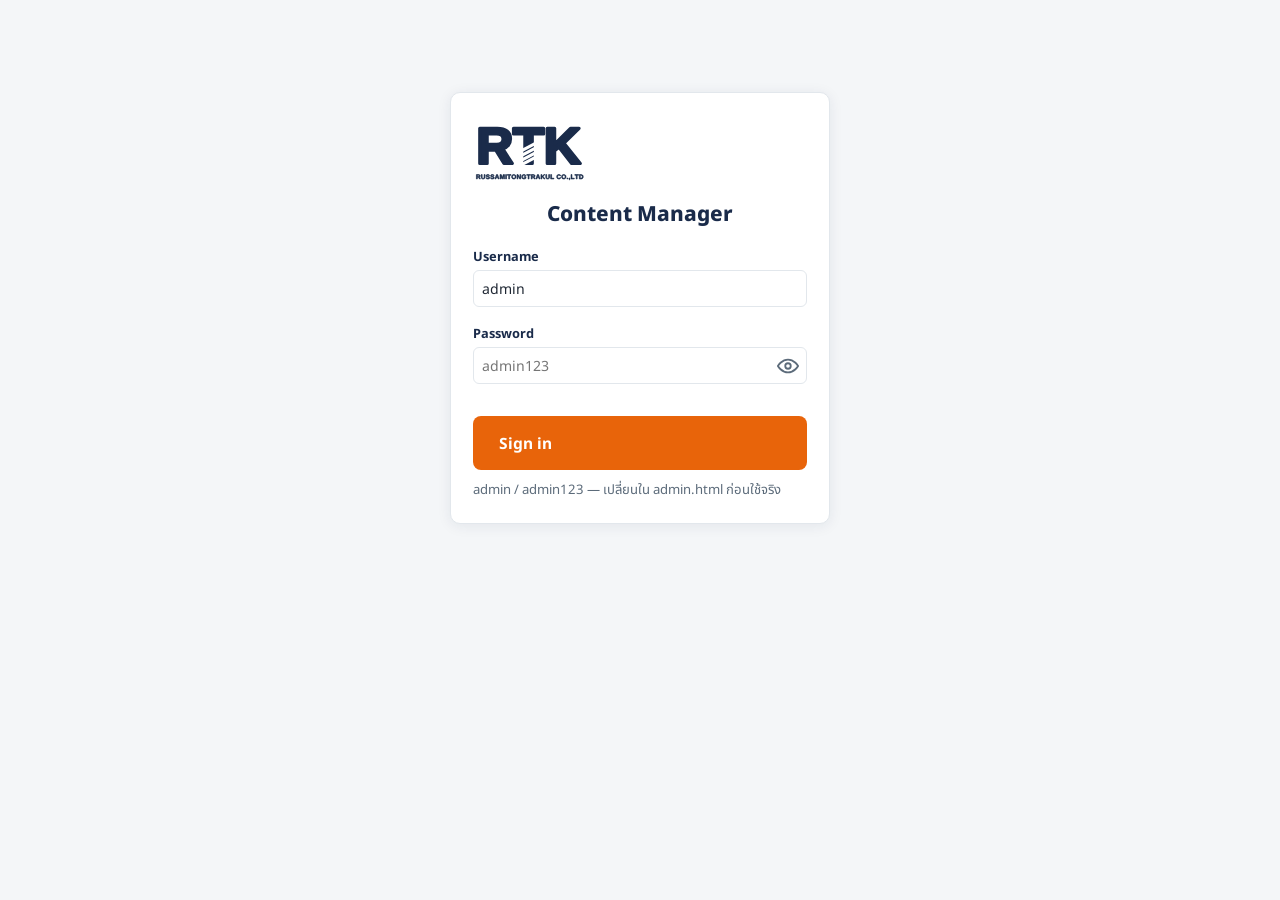
<file: admin.html>
<!DOCTYPE html>
<html lang="en">
<head>
<meta charset="UTF-8">
<meta name="viewport" content="width=device-width, initial-scale=1.0">
<title>RTK Admin — Content Manager</title>
<meta name="robots" content="noindex">
<link href="https://fonts.googleapis.com/css2?family=Noto+Sans:wght@400;600;700;800&family=Noto+Sans+Thai:wght@400;600;700;800&display=swap" rel="stylesheet">
<link rel="icon" href="assets/logo-mark.svg">
<link rel="stylesheet" href="assets/styles.css?v=2">
<style>
  body{background:var(--bg-soft)}
  .admin-wrap{max-width:1080px;margin:0 auto;padding:20px}
  .login-box{max-width:380px;margin:8vh auto}
  .panel{background:#fff;border:1px solid var(--line);border-radius:10px;padding:1.4rem;box-shadow:var(--shadow);margin-bottom:1.2rem}
  .topbar{display:flex;align-items:center;justify-content:space-between;margin-bottom:1rem;flex-wrap:wrap;gap:.6rem}
  .tabs2{display:flex;gap:.5rem;margin-bottom:1rem;flex-wrap:wrap}
  .tab2{background:#fff;border:1px solid var(--line);color:var(--steel);padding:.5rem 1.1rem;border-radius:30px;cursor:pointer;font-weight:700;font-size:.88rem;font-family:inherit}
  .tab2.active{background:var(--navy);color:#fff;border-color:var(--navy)}
  .coll{display:none}.coll.active{display:block}
  .btn-sm{padding:.4rem .8rem;font-size:.82rem}
  .btn-del{background:#fff;border:2px solid var(--orange);color:var(--orange)}
  .btn-del:hover{background:var(--orange);color:#fff}
  .btn-line{background:#06C755;color:#fff;border:none}
  .hint{font-size:.82rem;color:var(--muted);margin-top:.6rem}
  .icard{border:1px solid var(--line);border-radius:8px;padding:1rem;margin-bottom:.8rem;background:#fff}
  .irow{display:grid;grid-template-columns:repeat(3,1fr);gap:.7rem}
  .irow .field{margin-bottom:.4rem}
  .field label{display:block;font-weight:700;font-size:.8rem;color:var(--navy);margin-bottom:.25rem}
  .field input,.field select,.field textarea{width:100%;padding:.5rem;border:1px solid var(--line);border-radius:6px;font-family:inherit;font-size:.88rem}
  .dropz{border:2px dashed var(--steel-light);border-radius:8px;padding:.8rem;text-align:center;color:var(--muted);font-size:.84rem;cursor:pointer;background:var(--bg-soft)}
  .thumbs{display:flex;flex-wrap:wrap;gap:.4rem;margin-top:.5rem}
  .thumb{position:relative;width:70px;height:56px;border:1px solid var(--line);border-radius:6px;overflow:hidden;background:var(--bg-soft)}
  .thumb img{width:100%;height:100%;object-fit:cover}
  .thumb .x{position:absolute;top:-6px;right:-6px;width:20px;height:20px;border-radius:50%;background:var(--orange);color:#fff;border:none;cursor:pointer;font-size:.8rem;line-height:1}
  .acts{display:flex;gap:.4rem;flex-wrap:wrap;margin-top:.6rem}
  .chkrow{display:flex;align-items:center;gap:.4rem;font-size:.85rem;font-weight:700;color:var(--navy)}
  @media(max-width:700px){.irow{grid-template-columns:1fr 1fr}}
  @media(max-width:480px){.irow{grid-template-columns:1fr}}
</style>
</head>
<body>

<div id="login" class="admin-wrap">
  <div class="panel login-box">
    <div style="text-align:center;margin-bottom:1rem"><img src="assets/logo-navy.svg" alt="RTK" style="height:70px"></div>
    <h2 style="font-size:1.3rem;text-align:center;margin-bottom:1.2rem">Content Manager</h2>
    <div class="field"><label>Username</label><input id="u" value="admin"></div>
    <div class="field" style="margin-top:.6rem"><label>Password</label>
      <div style="position:relative">
        <input id="p" type="password" placeholder="admin123" style="padding-right:2.6rem" onkeydown="if(event.key==='Enter')login()">
        <button type="button" id="pwEye" onclick="togglePw()" title="show/hide" style="position:absolute;right:.45rem;top:50%;transform:translateY(-50%);background:none;border:none;cursor:pointer;color:var(--steel);display:flex">
          <svg width="22" height="22" viewBox="0 0 24 24" fill="none" stroke="currentColor" stroke-width="2"><path d="M1 12s4-7 11-7 11 7 11 7-4 7-11 7-11-7-11-7z"/><circle cx="12" cy="12" r="3"/></svg>
        </button>
      </div>
    </div>
    <button class="btn btn-primary" style="width:100%;margin-top:1rem" onclick="login()">Sign in</button>
    <p class="hint">admin / admin123 — เปลี่ยนใน admin.html ก่อนใช้จริง</p>
  </div>
</div>

<div id="dash" class="admin-wrap" style="display:none">
  <div class="topbar">
    <div class="logo" style="gap:.6rem"><img src="assets/logo-navy.svg" alt="RTK" style="height:46px"><span style="color:var(--navy);font-weight:800">Content Manager</span></div>
    <div style="display:flex;gap:.4rem;flex-wrap:wrap">
      <a href="index.html" class="btn btn-outline btn-sm">View Site</a>
      <a href="dashboard.html" class="btn btn-outline btn-sm">Dashboard</a>
      <button class="btn btn-outline btn-sm" onclick="exportData()">⬇ Export</button>
      <button class="btn btn-outline btn-sm" onclick="document.getElementById('impFile').click()">⬆ Import</button>
      <input id="impFile" type="file" accept="application/json" style="display:none" onchange="importData(this)">
      <button class="btn btn-primary btn-sm" onclick="doSignout()">⏻ Sign out</button>
    </div>
  </div>

  <div class="tabs2">
    <button class="tab2 active" data-c="products" onclick="showColl('products')">Items / ผลงาน</button>
    <button class="tab2" data-c="machines" onclick="showColl('machines')">Machinery</button>
    <button class="tab2" data-c="qc" onclick="showColl('qc')">QC Equipment</button>
    <button class="tab2" data-c="dash" onclick="showColl('dash')">Dashboard</button>
  </div>

  <!-- PRODUCTS / ITEMS -->
  <div class="coll active" id="coll_products">
    <div class="panel">
      <h3 style="margin-bottom:.8rem">เพิ่มรายการใหม่ (Add Item)</h3>
      <div class="irow">
        <div class="field"><label>ชื่อสินค้า / Name *</label><input id="p_name"></div>
        <div class="field"><label>MAKER / ผู้ผลิต</label><input id="p_maker"></div>
        <div class="field"><label>Industry</label><select id="p_industry"><option>Automotive</option><option>Motorcycle</option><option>Electronics</option><option>Industrial</option></select></div>
        <div class="field"><label>วัสดุ / Material</label><input id="p_material"></div>
        <div class="field"><label>กระบวนการ / Process</label><input id="p_process"></div>
        <div class="field"><label>ปริมาณ/หมายเหตุ</label><input id="p_note"></div>
      </div>
      <div style="margin:.5rem 0" class="chkrow"><input type="checkbox" id="p_sr" onchange="document.getElementById('p_temp').style.display=this.checked?'block':'none'"> <label style="margin:0">Sorting &amp; Rework (S&amp;R)</label></div>
      <div class="field" id="p_temp" style="display:none"><label>Temp action (มาตรการชั่วคราว เชื่อมโยง S&amp;R)</label><input id="p_tempv" placeholder="เช่น 100% sorting ที่ลูกค้า, แจ้ง 8D ..."></div>
      <div class="dropz" id="p_drop" tabindex="0" onclick="document.getElementById('p_file').click()">📋 คลิกเพื่ออัปโหลด หรือ <b>วางรูป (Ctrl+V / paste)</b> ได้หลายรูป</div>
      <input id="p_file" type="file" accept="image/*" multiple style="display:none" onchange="addFiles(this.files)">
      <div class="thumbs" id="p_thumbs"></div>
      <button class="btn btn-primary btn-sm" style="margin-top:.7rem" onclick="addProduct()">+ เพิ่มรายการ</button>
      <p class="hint">วางรูปจากคลิปบอร์ดได้เลย (ถ่ายรูป/ก๊อปรูปมาแล้วกด Ctrl+V) · รูปถูกย่ออัตโนมัติเพื่อเก็บได้หลายรูป</p>
    </div>
    <div class="panel"><h3 style="margin-bottom:.8rem">รายการทั้งหมด (<span id="c_products">0</span>)</h3><div id="rows_products"></div></div>
  </div>

  <!-- MACHINES -->
  <div class="coll" id="coll_machines">
    <div class="panel">
      <h3 style="margin-bottom:.8rem">Add Machine</h3>
      <div class="irow">
        <div class="field"><label>ชื่อเครื่องจักร *</label><input id="m_name"></div>
        <div class="field"><label>Spec / capacity</label><input id="m_spec"></div>
        <div class="field"><label>อัปโหลด/วางรูป</label><input id="m_file" type="file" accept="image/*" onchange="addOneFile('machines',this.files[0])"></div>
      </div>
      <div class="thumbs" id="m_thumbs"></div>
      <button class="btn btn-primary btn-sm" onclick="addSimple('machines')">+ Add Machine</button>
    </div>
    <div class="panel"><h3 style="margin-bottom:.8rem">Machines (<span id="c_machines">0</span>)</h3><div id="rows_machines"></div></div>
  </div>

  <!-- QC -->
  <div class="coll" id="coll_qc">
    <div class="panel">
      <h3 style="margin-bottom:.8rem">Add QC Equipment</h3>
      <div class="irow">
        <div class="field"><label>ชื่ออุปกรณ์ *</label><input id="q_name"></div>
        <div class="field"><label>อัปโหลด/วางรูป</label><input id="q_file" type="file" accept="image/*" onchange="addOneFile('qc',this.files[0])"></div>
      </div>
      <div class="thumbs" id="q_thumbs"></div>
      <button class="btn btn-primary btn-sm" onclick="addSimple('qc')">+ Add Equipment</button>
    </div>
    <div class="panel"><h3 style="margin-bottom:.8rem">QC Equipment (<span id="c_qc">0</span>)</h3><div id="rows_qc"></div></div>
  </div>

  <!-- DASHBOARD -->
  <div class="coll" id="coll_dash">
    <div class="panel">
      <h3 style="margin-bottom:1rem">Edit Dashboard — ตัวเลขรายไตรมาส</h3>
      <div class="field" style="max-width:240px"><label>Quarter</label><select id="dq" onchange="loadDash()"></select></div>
      <h4 style="margin:.6rem 0 .4rem;color:var(--navy)">Business Type (%)</h4>
      <div class="irow"><div class="field"><label>Automotive</label><input id="d_auto" type="number"></div><div class="field"><label>Agricultural</label><input id="d_agri" type="number"></div><div class="field"><label>Electronic</label><input id="d_elec" type="number"></div><div class="field"><label>Etc</label><input id="d_etc" type="number"></div></div>
      <h4 style="margin:.6rem 0 .4rem;color:var(--navy)">OEE</h4>
      <div class="irow"><div class="field"><label>OEE</label><input id="d_oee" type="number" step="0.1"></div><div class="field"><label>Availability</label><input id="d_avail" type="number" step="0.1"></div><div class="field"><label>Performance</label><input id="d_perf" type="number" step="0.1"></div><div class="field"><label>Quality</label><input id="d_qual" type="number" step="0.1"></div></div>
      <h4 style="margin:.6rem 0 .4rem;color:var(--navy)">Quality &amp; Delivery</h4>
      <div class="irow"><div class="field"><label>OTD %</label><input id="d_otd" type="number" step="0.1"></div><div class="field"><label>OTIF %</label><input id="d_otif" type="number" step="0.1"></div><div class="field"><label>PPM</label><input id="d_ppm" type="number"></div><div class="field"><label>FPY %</label><input id="d_fpy" type="number" step="0.1"></div><div class="field"><label>Scrap %</label><input id="d_scrap" type="number" step="0.1"></div><div class="field"><label>Complaints</label><input id="d_compl" type="number"></div><div class="field"><label>Capacity %</label><input id="d_cap" type="number" step="0.1"></div><div class="field"><label>Output (M pcs)</label><input id="d_out" type="number" step="0.1"></div></div>
      <h4 style="margin:.6rem 0 .4rem;color:var(--navy)">Sales &amp; Safety</h4>
      <div class="irow"><div class="field"><label>RFQ</label><input id="d_rfq" type="number"></div><div class="field"><label>RFQ Conv %</label><input id="d_rfqc" type="number" step="0.1"></div><div class="field"><label>Lead days</label><input id="d_lead" type="number" step="0.1"></div><div class="field"><label>Safety days</label><input id="d_safe" type="number"></div></div>
      <button class="btn btn-primary btn-sm" onclick="saveDash()">Save</button>
      <button class="btn btn-outline btn-sm" onclick="exportDash()">Export for deploy</button>
      <p class="hint">Save = เครื่องนี้ · Export = วางใน assets/dashboard-data.js แล้ว deploy · <a href="dashboard.html" target="_blank">เปิด Dashboard</a></p>
      <textarea id="d_export" style="width:100%;height:140px;margin-top:.5rem;display:none;font-family:monospace;font-size:.78rem"></textarea>
    </div>
  </div>
  <p class="hint">รูปอัปโหลด/วาง จะเก็บในเบราว์เซอร์เครื่องนี้ · ย้ายไปเครื่องอื่น: กด <b>Export</b> ได้ไฟล์ แล้วเครื่องอื่นกด <b>Import</b> ไฟล์นั้น</p>
</div>

<script src="assets/dashboard-data.js?v=10"></script>
<script src="assets/portfolio.js?v=11"></script>
<script>
function esc(s){return String(s==null?'':s).replace(/[&<>"]/g,function(c){return {'&':'&amp;','<':'&lt;','>':'&gt;','"':'&quot;'}[c];});}
function login(){ if(document.getElementById('u').value==='admin'&&document.getElementById('p').value==='admin123'){document.getElementById('login').style.display='none';document.getElementById('dash').style.display='block';renderAll();initDash();}else alert('Invalid credentials. Use admin / admin123'); }
function logout(){ location.reload(); }
function doSignout(){ if(confirm('ออกจากระบบ?')) logout(); }
function togglePw(){ var f=document.getElementById('p'),b=document.getElementById('pwEye');var sh=(f.type==='password');f.type=sh?'text':'password';b.style.color=sh?'#E8640A':'var(--steel)'; }
function toggleTemp(cb){ var c=cb.closest('.icard'); var t=c.querySelector('[data-k=tempAction]'); if(t)t.parentNode.style.display=cb.checked?'block':'none'; }
var TAB='products';
function showColl(c){TAB=c;var t=document.querySelectorAll('.tab2');for(var i=0;i<t.length;i++)t[i].classList.toggle('active',t[i].dataset.c===c);var d=document.querySelectorAll('.coll');for(var j=0;j<d.length;j++)d[j].classList.toggle('active',d[j].id==='coll_'+c);}

/* ---------- image add buffers ---------- */
var ADD_IMGS=[];           // new product images
var SIMPLE_IMG={machines:'',qc:''};   // single image buffer for machines/qc add
var pasteTarget='ADD';     // 'ADD' or item id (number)

function renderAddThumbs(){ var el=document.getElementById('p_thumbs'); el.innerHTML=ADD_IMGS.map(function(src,i){return '<div class="thumb"><img src="'+src+'"><button class="x" onclick="ADD_IMGS.splice('+i+',1);renderAddThumbs()">×</button></div>';}).join(''); }
function addFiles(files){ if(!files)return; var arr=[].slice.call(files); arr.forEach(function(f){ if(!f.type||f.type.indexOf('image')<0)return; rtkFileToImg(f,function(d){ ADD_IMGS.push(d); renderAddThumbs(); }); }); }
function addOneFile(coll,file){ if(!file)return; rtkFileToImg(file,function(d){ SIMPLE_IMG[coll]=d; document.getElementById((coll==='machines'?'m':'q')+'_thumbs').innerHTML='<div class="thumb"><img src="'+d+'"></div>'; }); }

/* paste anywhere -> add image to current target */
document.addEventListener('paste',function(e){
  var items=(e.clipboardData||window.clipboardData).items; if(!items)return;
  for(var i=0;i<items.length;i++){ if(items[i].type.indexOf('image')>-1){ var f=items[i].getAsFile(); rtkFileToImg(f,function(d){
        if(pasteTarget==='ADD'){ if(TAB==='machines'){SIMPLE_IMG.machines=d;document.getElementById('m_thumbs').innerHTML='<div class="thumb"><img src="'+d+'"></div>';}
          else if(TAB==='qc'){SIMPLE_IMG.qc=d;document.getElementById('q_thumbs').innerHTML='<div class="thumb"><img src="'+d+'"></div>';}
          else { ADD_IMGS.push(d); renderAddThumbs(); } }
        else { var id=pasteTarget; var list=rtkLoad(); for(var k=0;k<list.length;k++){ if(list[k].id===id){ list[k].imgs=rtkImgs(list[k]); list[k].imgs.push(d); list[k].img=''; } } trySave(RTK_STORE_KEY,list,'products'); }
      }); e.preventDefault(); return; } }
});

function trySave(key,list,coll){ try{ key===RTK_STORE_KEY?rtkSave(list):rtkSaveKey(key,list); renderColl(coll); }catch(e){ alert('บันทึกไม่สำเร็จ — พื้นที่เก็บเต็ม ลองลบรูปเก่า/รูปใหญ่ออกบ้าง'); } }

/* ---------- PRODUCTS ---------- */
function addProduct(){
  var name=document.getElementById('p_name').value.trim(); if(!name){alert('ใส่ชื่อสินค้า');return;}
  var list=rtkLoad();
  list.push({id:Date.now(),name:name,maker:document.getElementById('p_maker').value.trim(),
    material:document.getElementById('p_material').value.trim(),process:document.getElementById('p_process').value.trim(),
    note:document.getElementById('p_note').value.trim(),industry:document.getElementById('p_industry').value,
    sr:document.getElementById('p_sr').checked,tempAction:document.getElementById('p_tempv').value.trim(),
    imgs:ADD_IMGS.slice()});
  try{ rtkSave(list); }catch(e){ alert('บันทึกไม่สำเร็จ — รูปอาจใหญ่เกิน ลองลดจำนวนรูป'); return; }
  ['p_name','p_maker','p_material','p_process','p_note','p_tempv'].forEach(function(i){document.getElementById(i).value='';});
  document.getElementById('p_sr').checked=false; document.getElementById('p_temp').style.display='none';
  ADD_IMGS=[]; renderAddThumbs(); renderColl('products');
}
function renderProducts(){
  var list=rtkLoad(); document.getElementById('c_products').textContent=list.length;
  document.getElementById('rows_products').innerHTML=list.map(function(p){
    var imgs=rtkImgs(p);
    var thumbs=imgs.map(function(src,i){return '<div class="thumb"><img src="'+src+'"><button class="x" onclick="delImg('+p.id+','+i+')">×</button></div>';}).join('');
    return '<div class="icard" data-id="'+p.id+'">'+
      '<div class="irow">'+
        '<div class="field"><label>Name</label><input value="'+esc(p.name)+'" data-k="name"></div>'+
        '<div class="field"><label>MAKER</label><input value="'+esc(p.maker)+'" data-k="maker"></div>'+
        '<div class="field"><label>Industry</label><select data-k="industry">'+['Automotive','Motorcycle','Electronics','Industrial'].map(function(x){return '<option '+(x===p.industry?'selected':'')+'>'+x+'</option>';}).join('')+'</select></div>'+
        '<div class="field"><label>Material</label><input value="'+esc(p.material)+'" data-k="material"></div>'+
        '<div class="field"><label>Process</label><input value="'+esc(p.process)+'" data-k="process"></div>'+
        '<div class="field"><label>หมายเหตุ</label><input value="'+esc(p.note)+'" data-k="note"></div>'+
      '</div>'+
      '<div class="chkrow" style="margin:.4rem 0"><input type="checkbox" data-k="sr" '+(p.sr?'checked':'')+' onchange="toggleTemp(this)"> <label style="margin:0">Sorting &amp; Rework (S&amp;R)</label></div>'+
      '<div class="field" style="display:'+(p.sr?'block':'none')+'"><label>Temp action</label><input value="'+esc(p.tempAction)+'" data-k="tempAction"></div>'+
      '<div class="thumbs">'+thumbs+'</div>'+
      '<div class="acts">'+
        '<input type="file" accept="image/*" multiple style="font-size:.78rem" onchange="addImgsToItem('+p.id+',this.files)">'+
        '<button class="btn btn-outline btn-sm" onclick="pasteTo('+p.id+')">📋 วางรูป</button>'+
        '<button class="btn btn-primary btn-sm" onclick="saveProduct('+p.id+')">Save</button>'+
        '<button class="btn btn-line btn-sm" onclick="lineItem('+p.id+')">ส่ง LINE</button>'+
        '<button class="btn btn-del btn-sm" onclick="delRow(\'products\','+p.id+')">Delete</button>'+
      '</div>'+
    '</div>';
  }).join('');
}
function saveProduct(id){
  var card=document.querySelector('#rows_products .icard[data-id="'+id+'"]');
  var list=rtkLoad().map(function(p){ if(p.id!==id)return p;
    card.querySelectorAll('[data-k]').forEach(function(el){ p[el.dataset.k]= el.type==='checkbox'?el.checked:el.value; }); return p; });
  try{ rtkSave(list); }catch(e){ alert('บันทึกไม่สำเร็จ — พื้นที่เต็ม'); return; }
  renderProducts(); alert('Saved');
}
function addImgsToItem(id,files){ var arr=[].slice.call(files); var n=arr.length,done=0; arr.forEach(function(f){ if(!f.type||f.type.indexOf('image')<0){done++;return;} rtkFileToImg(f,function(d){ var list=rtkLoad(); for(var k=0;k<list.length;k++){ if(list[k].id===id){ list[k].imgs=rtkImgs(list[k]); list[k].imgs.push(d); list[k].img=''; } } trySave(RTK_STORE_KEY,list,'products'); }); }); }
function delImg(id,idx){ var list=rtkLoad(); for(var k=0;k<list.length;k++){ if(list[k].id===id){ list[k].imgs=rtkImgs(list[k]); list[k].imgs.splice(idx,1); list[k].img=''; } } trySave(RTK_STORE_KEY,list,'products'); }
function pasteTo(id){ pasteTarget=id; alert('กด Ctrl+V เพื่อวางรูปเข้ารายการนี้'); }
function lineItem(id){ var list=rtkLoad(); for(var k=0;k<list.length;k++){ if(list[k].id===id){ rtkLineShare(list[k]); return; } } }

/* ---------- MACHINES / QC (generic single-image) ---------- */
var SIMPLE={machines:{key:MACH_KEY,seed:MACH_SEED,fields:['name','spec']},qc:{key:QC_KEY,seed:QC_SEED,fields:['name']}};
function addSimple(coll){ var cfg=SIMPLE[coll]; var pre=(coll==='machines'?'m':'q'); var name=document.getElementById(pre+'_name').value.trim(); if(!name){alert('ใส่ชื่อ');return;}
  var obj={id:Date.now(),name:name,img:SIMPLE_IMG[coll]||''}; if(coll==='machines')obj.spec=document.getElementById('m_spec').value.trim();
  var list=rtkLoadKey(cfg.key,cfg.seed); list.push(obj);
  try{ rtkSaveKey(cfg.key,list); }catch(e){ alert('บันทึกไม่สำเร็จ — พื้นที่เต็ม'); return; }
  document.getElementById(pre+'_name').value=''; if(coll==='machines')document.getElementById('m_spec').value=''; SIMPLE_IMG[coll]=''; document.getElementById(pre+'_thumbs').innerHTML=''; renderColl(coll);
}
function renderSimple(coll){ var cfg=SIMPLE[coll]; var list=rtkLoadKey(cfg.key,cfg.seed); document.getElementById('c_'+coll).textContent=list.length;
  document.getElementById('rows_'+coll).innerHTML=list.map(function(p){ var img=rtkImgs(p)[0]||'';
    var f=cfg.fields.map(function(k){return '<div class="field"><label>'+k+'</label><input value="'+esc(p[k])+'" data-k="'+k+'"></div>';}).join('');
    return '<div class="icard" data-id="'+p.id+'"><div class="irow">'+f+
      '<div class="field"><label>รูป</label><input type="file" accept="image/*" onchange="setSimpleImg(\''+coll+'\','+p.id+',this.files[0])"></div></div>'+
      '<div class="thumbs">'+(img?'<div class="thumb"><img src="'+img+'"></div>':'')+'</div>'+
      '<div class="acts"><button class="btn btn-primary btn-sm" onclick="saveSimple(\''+coll+'\','+p.id+')">Save</button>'+
      '<button class="btn btn-del btn-sm" onclick="delRow(\''+coll+'\','+p.id+')">Delete</button></div></div>';
  }).join('');
}
function setSimpleImg(coll,id,file){ if(!file)return; rtkFileToImg(file,function(d){ var cfg=SIMPLE[coll]; var list=rtkLoadKey(cfg.key,cfg.seed); for(var k=0;k<list.length;k++){ if(list[k].id===id){ list[k].img=d; list[k].imgs=[d]; } } trySave(cfg.key,list,coll); }); }
function saveSimple(coll,id){ var cfg=SIMPLE[coll]; var card=document.querySelector('#rows_'+coll+' .icard[data-id="'+id+'"]'); var list=rtkLoadKey(cfg.key,cfg.seed).map(function(p){ if(p.id!==id)return p; card.querySelectorAll('[data-k]').forEach(function(el){p[el.dataset.k]=el.value;}); return p; }); try{ rtkSaveKey(cfg.key,list); }catch(e){ alert('เต็ม'); return; } renderSimple(coll); alert('Saved'); }

function delRow(coll,id){ if(!confirm('ลบรายการนี้?'))return; if(coll==='products'){ rtkSave(rtkLoad().filter(function(p){return p.id!==id;})); } else { var cfg=SIMPLE[coll]; rtkSaveKey(cfg.key,rtkLoadKey(cfg.key,cfg.seed).filter(function(p){return p.id!==id;})); } renderColl(coll); }
function renderColl(c){ if(c==='products')renderProducts(); else renderSimple(c); }
function renderAll(){ renderProducts(); renderSimple('machines'); renderSimple('qc'); }

/* ---------- Export / Import ---------- */
function exportData(){ var data={products:rtkLoad(),machines:rtkLoadKey(MACH_KEY,MACH_SEED),qc:rtkLoadKey(QC_KEY,QC_SEED),dash:dashLoad()};
  var blob=new Blob([JSON.stringify(data)],{type:'application/json'}); var a=document.createElement('a'); a.href=URL.createObjectURL(blob); a.download='rtk-data-'+new Date().toISOString().slice(0,10)+'.json'; a.click(); }
function importData(input){ var f=input.files[0]; if(!f)return; var r=new FileReader(); r.onload=function(){ try{ var d=JSON.parse(r.result);
    if(d.products)rtkSave(d.products); if(d.machines)rtkSaveKey(MACH_KEY,d.machines); if(d.qc)rtkSaveKey(QC_KEY,d.qc); if(d.dash)dashSave(d.dash);
    renderAll(); alert('นำเข้าข้อมูลสำเร็จ'); }catch(e){ alert('ไฟล์ไม่ถูกต้อง'); } }; r.readAsText(f); input.value=''; }

/* ---------- Dashboard editor ---------- */
var DB=dashLoad();
var DF=[['d_auto','bt','Automotive'],['d_agri','bt','Agricultural'],['d_elec','bt','Electronic'],['d_etc','bt','Etc'],['d_oee','k','oee'],['d_avail','k','availability'],['d_perf','k','performance'],['d_qual','k','quality'],['d_otd','k','otd'],['d_otif','k','otif'],['d_ppm','k','ppm'],['d_fpy','k','fpy'],['d_scrap','k','scrap'],['d_compl','k','complaints'],['d_cap','k','capacity'],['d_out','k','output'],['d_rfq','k','rfq'],['d_rfqc','k','rfqConv'],['d_lead','k','leadDays'],['d_safe','k','safetyDays']];
function initDash(){ var s=document.getElementById('dq'); s.innerHTML=DB.quarters.map(function(q){return '<option>'+q+'</option>';}).join(''); s.value=DB.quarters[DB.quarters.length-1]; loadDash(); }
function loadDash(){ var q=document.getElementById('dq').value; var d=DB.data[q]||{businessType:{},kpis:{}}; DF.forEach(function(a){ var v=(a[1]==='bt'?(d.businessType||{})[a[2]]:(d.kpis||{})[a[2]]); document.getElementById(a[0]).value=(v==null?'':v); }); }
function collectDash(){ var q=document.getElementById('dq').value; var bt={},k={}; DF.forEach(function(a){ var x=document.getElementById(a[0]).value; var n=x===''?0:Number(x); if(a[1]==='bt')bt[a[2]]=n; else k[a[2]]=n; }); DB.data[q]={businessType:bt,kpis:k}; return q; }
function saveDash(){ collectDash(); dashSave({quarters:DB.quarters,data:DB.data}); alert('บันทึกแล้ว (เครื่องนี้) — เปิด Dashboard เพื่อดู'); }
function exportDash(){ collectDash(); var t=document.getElementById('d_export'); t.style.display='block'; var NL=String.fromCharCode(10); t.value='/* paste over const DASH_DEFAULT = {...}; in assets/dashboard-data.js (keep targets) */'+NL+'const DASH_DEFAULT = '+JSON.stringify({quarters:DB.quarters,targets:DASH_DEFAULT.targets,data:DB.data},null,2)+';'; t.select(); }
</script>
</body>
</html>
</file>
<file: assets/styles.css>
/* RTK — RUSSAMITONGTRAKUL CO., LTD. — B2B manufacturing site */
:root{
  --navy:#1A2B4A; --navy-2:#22365c; --steel:#5C6B7A; --steel-light:#8a97a4;
  --orange:#E8640A; --orange-dark:#cc5705;
  --bg:#ffffff; --bg-soft:#f4f6f8; --line:#e2e7ec; --text:#1f2733; --muted:#5C6B7A;
  --radius:8px; --shadow:0 2px 14px rgba(26,43,74,.08); --maxw:1180px;
}
*{box-sizing:border-box;margin:0;padding:0}
html{scroll-behavior:smooth;scroll-padding-top:74px}
body{font-family:'Noto Sans','Noto Sans Thai','Noto Sans JP','Noto Sans SC','Noto Sans KR','Noto Sans Lao','Noto Sans Myanmar','Noto Sans Devanagari','Noto Sans Khmer',system-ui,sans-serif;
  color:var(--text);line-height:1.6;background:var(--bg);-webkit-font-smoothing:antialiased}
img{max-width:100%;display:block}
a{color:inherit;text-decoration:none}
.wrap{max-width:var(--maxw);margin:0 auto;padding:0 20px}
section{padding:74px 0}
.eyebrow{color:var(--orange);font-weight:700;letter-spacing:.08em;text-transform:uppercase;font-size:.78rem}
h1,h2,h3,h4{color:var(--navy);line-height:1.2;font-weight:800}
h2{font-size:2rem;margin:.4rem 0 1rem}
.section-sub{color:var(--muted);max-width:680px;margin-bottom:2.2rem}
.bg-soft{background:var(--bg-soft)}

/* Buttons */
.btn{display:inline-flex;align-items:center;gap:.5rem;font-weight:700;border-radius:var(--radius);
  padding:.85rem 1.5rem;cursor:pointer;border:2px solid transparent;font-size:.97rem;transition:.15s;font-family:inherit}
.btn-primary{background:var(--orange);color:#fff}
.btn-primary:hover{background:var(--orange-dark)}
.btn-ghost{background:transparent;color:#fff;border-color:rgba(255,255,255,.6)}
.btn-ghost:hover{background:rgba(255,255,255,.12)}
.btn-outline{background:transparent;color:var(--navy);border-color:var(--navy)}
.btn-outline:hover{background:var(--navy);color:#fff}

/* Navbar */
header.nav{position:sticky;top:0;z-index:50;background:var(--navy);box-shadow:var(--shadow)}
.nav-inner{display:flex;align-items:center;gap:1.2rem;height:64px}
.logo{display:flex;align-items:center;gap:.6rem;color:#fff;font-weight:800;font-size:1.25rem;letter-spacing:.04em}
.logo .mark{background:var(--orange);color:#fff;width:38px;height:38px;border-radius:6px;display:grid;place-items:center;font-size:.95rem}
.logo small{display:block;font-size:.6rem;font-weight:500;color:var(--steel-light);letter-spacing:.02em}
.nav-links{display:flex;gap:1.3rem;margin-left:auto}
.nav-links a{color:#dfe5ec;font-weight:600;font-size:.93rem;padding:.3rem 0;border-bottom:2px solid transparent}
.nav-links a:hover{color:#fff;border-color:var(--orange)}
.nav-right{display:flex;align-items:center;gap:.8rem}
.lang{position:relative}
.lang-btn{background:rgba(255,255,255,.08);color:#fff;border:1px solid rgba(255,255,255,.2);border-radius:6px;
  padding:.45rem .7rem;cursor:pointer;font-weight:600;font-size:.85rem;font-family:inherit}
.lang-menu{position:absolute;right:0;top:115%;background:#fff;border:1px solid var(--line);border-radius:8px;
  box-shadow:var(--shadow);min-width:160px;max-height:340px;overflow-y:auto;display:none}
.lang-menu.open{display:block}
.lang-menu button{display:block;width:100%;text-align:left;padding:.6rem .9rem;background:none;border:none;
  cursor:pointer;font-size:.9rem;font-family:inherit;color:var(--text)}
.lang-menu button:hover{background:var(--bg-soft)}
.hamb{display:none;background:none;border:none;color:#fff;cursor:pointer;font-size:1.6rem;line-height:1}

/* Hero */
.hero{position:relative;color:#fff;min-height:560px;display:flex;align-items:center;
  background:linear-gradient(rgba(16,26,46,.82),rgba(16,26,46,.86)),
  url('https://images.unsplash.com/photo-1581091226825-a6a2a5aee158?auto=format&fit=crop&w=1600&q=70');
  background-size:cover;background-position:center}
.hero-inner{padding:64px 0;max-width:760px}
.hero h1{color:#fff;font-size:2.9rem;line-height:1.12}
.hero p.sub{font-size:1.12rem;margin:1.1rem 0 1.6rem;color:#e4e9f0}
.hero .badges{display:flex;flex-wrap:wrap;gap:.6rem;margin-bottom:1.8rem}
.hero .badges span{background:rgba(255,255,255,.1);border:1px solid rgba(255,255,255,.2);
  padding:.4rem .8rem;border-radius:30px;font-size:.85rem;font-weight:600}
.hero-cta{display:flex;flex-wrap:wrap;gap:.8rem}

/* Trust bar */
.trust{background:#fff;border-bottom:1px solid var(--line);padding:22px 0}
.trust p{text-align:center;color:var(--muted);font-size:.8rem;font-weight:700;letter-spacing:.1em;text-transform:uppercase;margin-bottom:1rem}
.trust-logos{display:flex;flex-wrap:wrap;justify-content:center;gap:2.2rem;align-items:center}
.trust-logos span{color:var(--steel);font-weight:800;font-size:1.15rem;opacity:.65;letter-spacing:.03em}

/* Stat strip */
.stats{display:grid;grid-template-columns:repeat(4,1fr);gap:1.5rem;text-align:center}
.stat .num{font-size:2.4rem;font-weight:800;color:var(--navy)}
.stat .num span{color:var(--orange)}
.stat .lbl{color:var(--muted);font-size:.9rem;font-weight:600}

/* Cards / grid */
.grid{display:grid;gap:1.2rem}
.cols-3{grid-template-columns:repeat(3,1fr)}
.cols-4{grid-template-columns:repeat(4,1fr)}
.cols-2{grid-template-columns:repeat(2,1fr)}
.card{background:#fff;border:1px solid var(--line);border-radius:var(--radius);padding:1.5rem;box-shadow:var(--shadow)}
.card h3{font-size:1.15rem;margin-bottom:.5rem}
.card .ico{width:46px;height:46px;border-radius:8px;background:var(--bg-soft);color:var(--navy);
  display:grid;place-items:center;margin-bottom:.9rem}
.card .ico svg{width:26px;height:26px}
.card ul{list-style:none;margin-top:.6rem}
.card ul li{padding:.25rem 0 .25rem 1.2rem;position:relative;font-size:.92rem;color:var(--muted)}
.card ul li::before{content:'';position:absolute;left:0;top:.7rem;width:7px;height:7px;background:var(--orange);border-radius:2px}

/* Tabs */
.tabs{display:flex;flex-wrap:wrap;gap:.5rem;margin-bottom:1.6rem}
.tab{background:#fff;border:1px solid var(--line);color:var(--steel);padding:.6rem 1.2rem;border-radius:30px;
  cursor:pointer;font-weight:700;font-size:.9rem;font-family:inherit}
.tab.active{background:var(--navy);color:#fff;border-color:var(--navy)}
.tab-panel{display:none}
.tab-panel.active{display:block}

/* Tables */
table{width:100%;border-collapse:collapse;background:#fff;border-radius:8px;overflow:hidden;box-shadow:var(--shadow)}
th,td{text-align:left;padding:.8rem 1rem;border-bottom:1px solid var(--line);font-size:.9rem}
th{background:var(--navy);color:#fff;font-weight:700}
tr:last-child td{border-bottom:none}
td:first-child{font-weight:600;color:var(--navy)}

/* Certifications */
.cert-grid{display:grid;grid-template-columns:repeat(3,1fr);gap:1.2rem}
.cert{background:#fff;border:1px solid var(--line);border-radius:8px;padding:1.5rem;text-align:center;box-shadow:var(--shadow)}
.cert .seal{width:80px;height:80px;margin:0 auto .8rem;border-radius:50%;border:4px solid var(--navy);
  display:grid;place-items:center;color:var(--navy);font-weight:800;font-size:.95rem;text-align:center;line-height:1.05}
.cert.optional .seal{border-color:var(--steel);color:var(--steel);border-style:dashed}
.cert h4{margin-bottom:.3rem}
.cert .meta{font-size:.82rem;color:var(--muted);line-height:1.7}
.cert .meta b{color:var(--navy)}

/* QC list */
.qc-list{display:grid;grid-template-columns:repeat(3,1fr);gap:.8rem;margin-top:1rem}
.qc-list div{background:#fff;border:1px solid var(--line);border-radius:6px;padding:.7rem 1rem;font-size:.9rem;font-weight:600;color:var(--navy)}

/* Process steps */
.steps{counter-reset:step;display:grid;grid-template-columns:repeat(3,1fr);gap:1.2rem}
.step{background:#fff;border:1px solid var(--line);border-radius:8px;padding:1.4rem 1.4rem 1.4rem 1.4rem;position:relative;box-shadow:var(--shadow)}
.step .n{counter-increment:step;width:40px;height:40px;background:var(--orange);color:#fff;border-radius:8px;
  display:grid;place-items:center;font-weight:800;margin-bottom:.8rem}
.step .n::before{content:counter(step)}
.step h4{font-size:1.05rem;margin-bottom:.3rem}
.step p{font-size:.9rem;color:var(--muted)}

/* QA flow */
.qa-flow{display:flex;gap:.8rem;align-items:stretch;flex-wrap:wrap;margin-top:1rem}
.qa-flow .node{flex:1;min-width:160px;background:var(--navy);color:#fff;border-radius:8px;padding:1.1rem;text-align:center}
.qa-flow .node b{display:block;font-size:1.05rem;margin-bottom:.2rem}
.qa-flow .node span{font-size:.82rem;color:#cdd6e0}
.qa-flow .arrow{display:flex;align-items:center;color:var(--orange);font-size:1.5rem;font-weight:800}

/* Portfolio */
.port-grid{display:grid;grid-template-columns:repeat(4,1fr);gap:1.1rem}
.product{background:#fff;border:1px solid var(--line);border-radius:8px;overflow:hidden;box-shadow:var(--shadow)}
.product .ph{aspect-ratio:4/3;background:linear-gradient(135deg,#e9edf1,#d4dbe2);display:grid;place-items:center;color:var(--steel)}
.product .ph svg{width:54px;height:54px;opacity:.5}
.product .body{padding:1rem}
.product .body h4{font-size:1rem;margin-bottom:.4rem}
.product .body .row{font-size:.82rem;color:var(--muted);display:flex;justify-content:space-between;padding:.15rem 0}
.product .tag{display:inline-block;background:var(--bg-soft);color:var(--navy);font-size:.72rem;font-weight:700;
  padding:.2rem .55rem;border-radius:20px;margin-top:.5rem}

/* RFQ form */
.rfq{display:grid;grid-template-columns:1.2fr .8fr;gap:2rem}
.form-card{background:#fff;border:1px solid var(--line);border-radius:10px;padding:1.8rem;box-shadow:var(--shadow)}
.field{margin-bottom:1rem}
.field label{display:block;font-weight:700;font-size:.86rem;color:var(--navy);margin-bottom:.35rem}
.field label .req{color:var(--orange)}
.field input,.field select,.field textarea{width:100%;padding:.7rem .85rem;border:1px solid var(--line);
  border-radius:6px;font-size:.93rem;font-family:inherit;background:#fff;color:var(--text)}
.field input:focus,.field select:focus,.field textarea:focus{outline:none;border-color:var(--orange)}
.field textarea{min-height:100px;resize:vertical}
.field-row{display:grid;grid-template-columns:1fr 1fr;gap:1rem}
.drop{border:2px dashed var(--steel-light);border-radius:8px;padding:1.2rem;text-align:center;color:var(--muted);
  font-size:.88rem;cursor:pointer;background:var(--bg-soft)}
.drop b{color:var(--navy)}
.form-note{font-size:.8rem;color:var(--muted);margin-top:.6rem}
.contact-info{color:var(--text)}
.contact-info .ci{display:flex;gap:.8rem;margin-bottom:1.1rem;align-items:flex-start}
.contact-info .ci .ico{width:38px;height:38px;flex:none;background:var(--navy);color:#fff;border-radius:8px;display:grid;place-items:center}
.contact-info .ci .ico svg{width:20px;height:20px}
.contact-info .ci b{display:block;color:var(--navy);font-size:.92rem}
.contact-info .ci span{font-size:.88rem;color:var(--muted)}
.qr{width:120px;height:120px;background:#fff;border:1px solid var(--line);border-radius:8px;display:grid;place-items:center;margin-top:.5rem}
.map-embed{margin-top:1.2rem;border-radius:8px;overflow:hidden;border:1px solid var(--line)}
.map-embed iframe{width:100%;height:240px;border:0;display:block}

/* Floating buttons */
.float{position:fixed;right:18px;bottom:18px;z-index:60;display:flex;flex-direction:column;gap:.6rem}
.float a{width:54px;height:54px;border-radius:50%;display:grid;place-items:center;box-shadow:0 4px 14px rgba(0,0,0,.25);color:#fff}
.float .wa{background:#25D366}
.float .line{background:#06C755}
.float a svg{width:30px;height:30px}

/* Footer */
footer{background:var(--navy);color:#cdd6e0;padding:48px 0 24px}
.foot-grid{display:grid;grid-template-columns:2fr 1fr 1fr;gap:2rem;margin-bottom:2rem}
footer h4{color:#fff;font-size:1rem;margin-bottom:.9rem}
footer a{color:#cdd6e0;font-size:.9rem;display:block;padding:.2rem 0}
footer a:hover{color:var(--orange)}
.foot-badges{display:flex;gap:.5rem;flex-wrap:wrap;margin-top:.6rem}
.foot-badges span{border:1px solid rgba(255,255,255,.25);border-radius:6px;padding:.3rem .6rem;font-size:.72rem;font-weight:700}
.foot-bottom{border-top:1px solid rgba(255,255,255,.15);padding-top:1rem;text-align:center;font-size:.82rem;color:var(--steel-light)}

/* Toast */
.toast{position:fixed;top:80px;left:50%;transform:translateX(-50%) translateY(-20px);background:var(--navy);color:#fff;
  padding:.9rem 1.4rem;border-radius:8px;box-shadow:var(--shadow);opacity:0;pointer-events:none;transition:.3s;z-index:100;font-weight:600}
.toast.show{opacity:1;transform:translateX(-50%) translateY(0)}
.toast.err{background:var(--orange-dark)}

/* Responsive */
@media(max-width:900px){
  .cols-3,.cols-4,.cert-grid,.steps,.port-grid,.qc-list{grid-template-columns:repeat(2,1fr)}
  .rfq,.foot-grid{grid-template-columns:1fr}
  .stats{grid-template-columns:repeat(2,1fr);gap:1.8rem}
  .hero h1{font-size:2.2rem}
  .nav-links{display:none;position:absolute;top:64px;left:0;right:0;background:var(--navy);flex-direction:column;
    padding:1rem 20px;gap:.2rem;border-top:1px solid rgba(255,255,255,.1)}
  .nav-links.open{display:flex}
  .nav-links a{padding:.6rem 0}
  .hamb{display:block;order:3}
  .nav-right{margin-left:auto}
}
@media(max-width:560px){
  .cols-3,.cols-4,.cert-grid,.steps,.port-grid,.cols-2,.field-row{grid-template-columns:1fr}
  .hero h1{font-size:1.8rem}
  section{padding:50px 0}
  .logo small{display:none}
}

.co-name{color:#fff;font-weight:800;font-size:1.3rem;letter-spacing:.02em;white-space:nowrap;margin-left:.4rem}
@media(max-width:1100px){.co-name{display:none}}
</file>
